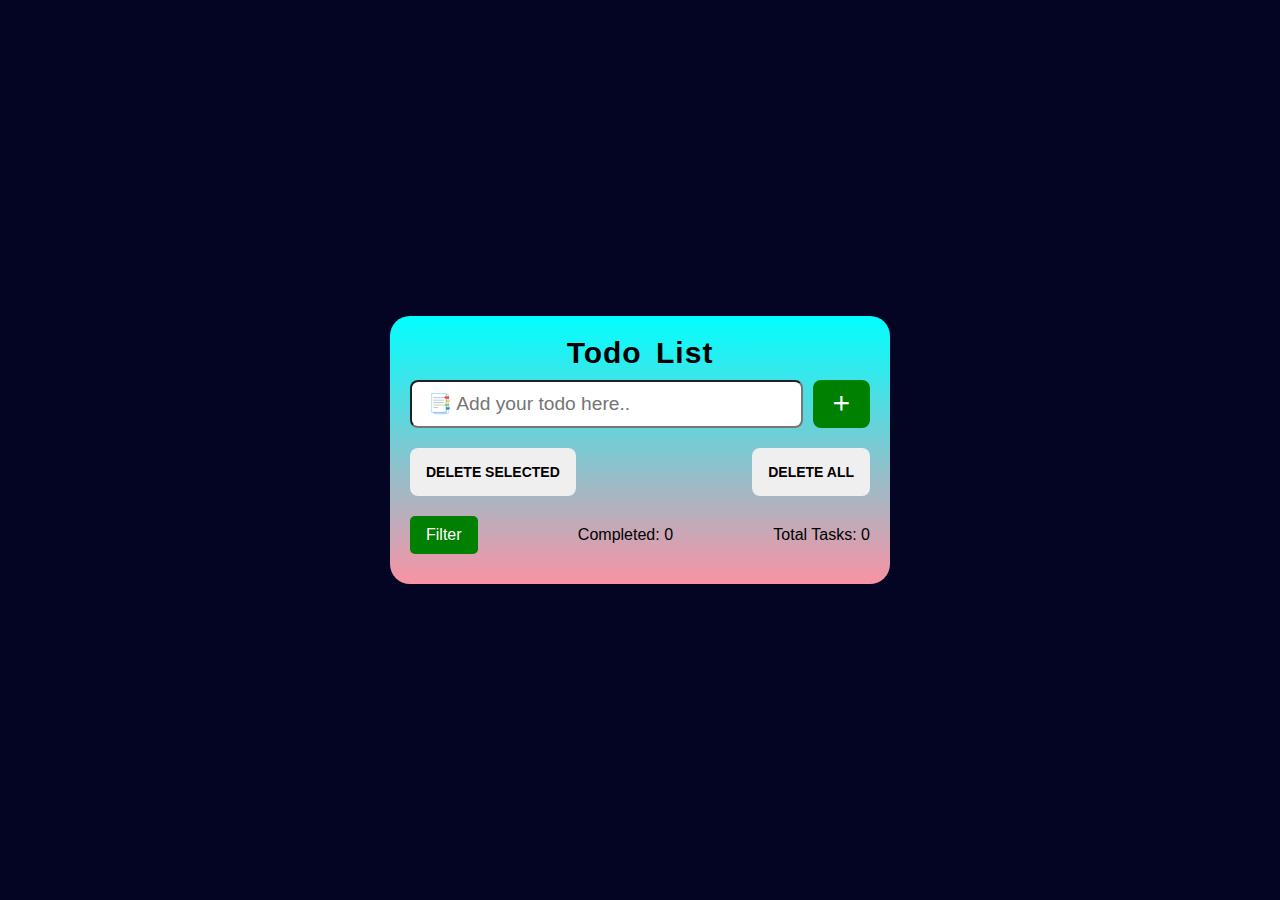
<file: to do task/index.html>
<!DOCTYPE html>
<html lang="en" data-theme="bumblebee">

<head>
    <meta charset="UTF-8">
    <meta http-equiv="X-UA-Compatible" content="IE=edge">
    <meta name="viewport" content="width=device-width, initial-scale=1.0">
    <!-- css -->
    <link rel="stylesheet" href="style.css">
    <!--Icons-->
    <link href='https://unpkg.com/boxicons@2.1.2/css/boxicons.min.css' rel='stylesheet'>
    <link rel="icon" type="image/x-icon" href="to do.png">

    <title>Todolist</title>
</head>

<body>

    <!-- main todo container -->
    <div class="container">
        <!-- header that has input and add button -->
        <header>
            <h1>Todo List</h1>

            <div class="input-section">
                <input id="todo-input" type="text" placeholder="📑 Add your todo here.."
                    class="input w-full max-w-xs" />
                <button id="add-button" class="btn btn-add ">
                    <i class="bx bx-plus bx-sm"></i>
                </button>
            </div>
        </header>

        <!-- delete buttons -->

        <div class="todos-filter">

            <button id="delete-selected" class="btn btn-ghost delete-selected-btn">
                Delete Selected
            </button>
            <button id="delete-all" class="btn btn-ghost delete-all-btn">
                Delete All
            </button>
        </div>


        <!-- this is the dynamic content which dds ups all the todos -->
        <ul id="all-todos" class="todos-list">

        </ul>


        <!-- dropdown throgh which we can apply filters -->
        <div class="filters">
            <div class="dropdown">
                <button class="dropbtn">Filter</button>
                <div class="dropdown-content">
                    <a href="#" id="all">All</a>
                    <a href="#" id="rem">Pending</a>
                    <a href="#" id="com">Completed</a>
                </div>
            </div>

            <!-- value showing completed task and all -->
            <div class="completed-task">
                <p>Completed: <span id="c-count">0</span></p>
            </div>
            <div class="remaining-task">
                <p>Total Tasks: <span id="r-count">0</span></p>
            </div>
        </div>
    </div>

    <!-- JS -->
    <script src="index.js"></script>

</body>

</html>
</file>
<file: to do task/style.css>
@import url('https://fonts.googleapis.com/css2?family=Poppins:wght@200;300;400;500;600;800;900&display=swap');

/* for whole documents */
* {
    margin: 0;
    padding: 0;
    box-sizing: border-box;
    font-family:'Franklin Gothic Medium', 'Arial Narrow', Arial, sans-serif;
}

/* for hide scroll bar */
::-webkit-scrollbar {
    display: none;
}

body{
    position: relative;
    height: 100vh;
    display: flex;
    justify-content: center;
    align-items: center;
    background-color: rgb(4, 4, 35);
}



.container {
    display: flex;
    align-items: center;
    justify-content: center;
    flex-direction: column;
    margin: 0 400px;
    min-width: 500px;
    max-width: 1000px;
    background-image: linear-gradient(aqua, rgb(249, 146, 164));
    border-radius: 20px;
    padding: 20px;
}
/* header */

.container header {
    display: flex;
    justify-content: center;
    align-items: center;
    flex-direction: column;
    width: 100%;
    margin-bottom: 20px;
}

header h1 {
    font-size: 30px;
    font-weight: bolder;
    margin-bottom: 10px;
    letter-spacing: 1px;
    word-spacing: 5px;
}


/* input-section */

header .input-section {
    width: 100%;
    display: flex;
    flex-direction: row;
    justify-content: space-between;
    align-items: center;
    width: 100%;
    height: 100%;
}

.input-section input {
    margin-right: 10px;
    max-width: 100%;
}
.max-w-xs {
    max-width: 20rem;
}
.w-full {
    width: 100%;
}

.input {
    border-radius: 0.5rem;
    height: 3rem;
    border-width: 2px black solid;
    flex-shrink: 1;
    padding: 0rem 1rem;
    font-size: 1.2rem;
    line-height: 2;
}

/* todofilters */

.todos-filter, .filters {
    display: flex;
    justify-content: space-between;
    align-items: center;
    width: 100%;
    height: 100%;
    margin-bottom: 10px;
}
.filters {
  margin-top: 10px;
}


.todos-list {
    display: flex;
    flex-direction: column;
    justify-content: space-between;
    align-items: center;
    min-height: 100%;
    max-height: 54vh;
    overflow-y: scroll;
    width: 100%;
}

.todos-list .todo-item{
    display: flex;
    flex-direction: row;
    justify-content: space-between;
    align-items: center;
    padding: 10px;
    width: 100%;
}

.todo-item{
      background-color: wheat;
      border-radius: 12px;
      margin-bottom: 5px;
}

.todo-item p{
    margin-right: 10px;
    font-size: 1.4rem;
}

.todo-item .todo-actions {
    display: flex;
    flex-direction: row;
    align-items: center;
    justify-content: end;
    width: 100%;
    height: 100%;
}

.todo-actions button:not(:last-child){
    margin-right: 10px;
}

.di, .ci{
    pointer-events: none;
}


.line{
    text-decoration: line-through;
}


/*buttons styling*/
.btn{
    cursor: pointer;
    user-select: none;
    border: none;
    outline: none;
    text-align: center;
    border-radius: 0.5rem;
    height: 3rem;
    min-height: 3rem;
    text-transform: uppercase;
    border-width:1px;
    animation: button-pop var(--animation-btn,.25s)ease-in-out;
    flex-wrap: wrap;
    flex-shrink: 0;
    justify-content: center;
    align-items: center;
    padding-left: 1rem;
    padding-right: 1rem;
    font-size: .875rem;
    font-weight: 600;
    line-height: 1em;
    text-decoration-line: none;
    transition: .2s all cubic-bezier(.4,0,.2,1);
    display: inline-flex;
}

.btn:hover{
    background-color: rgb(108, 109, 110);
    color: white;
}


.btn-add{
    background-color: green;
    color: white
}
.btn-add:hover{
    background-color: white;
    color:rgb(255, 221, 0);
}

.btn-success{
    opacity: 1;
    background-color:rgb(50, 177, 50);
    color: white
}

.btn-success:hover{
    background-color: white;
    color:rgb(50, 177, 50);
}

.btn-error{
    opacity: 1;
    background-color:rgb(246, 77, 4);
    color: white
}
.btn-error:hover{
    background-color: white;
    color:rgb(246, 77, 4);
}
/*
dropdown*/
.dropbtn {
    background-color: green;
    color: white;
    padding: 10px 16px;
    font-size: 16px;
    border: none;
    cursor: pointer;
    border-radius: 5px;
  }
  
  .dropdown {
    position: relative;
    display: inline-block;
  }
  
  .dropdown-content {
    display: none;
    position: absolute;
    background-color: #f9f9f9;
    min-width: 160px;
    box-shadow: 0px 8px 16px 0px rgba(0,0,0,0.2);
    z-index: 1;
  }
  
  .dropdown-content a {
    color: black;
    padding: 12px 16px;
    text-decoration: none;
    display: block;
  }
  
  .dropdown-content a:hover {background-color: #f1f1f1}
  
  .dropdown:hover .dropdown-content {
    display: block;
  }
  
  .dropdown:hover .dropbtn {
    background-color: white;
    color: yellowgreen;
  }



/* Responsive */
@media only screen and (max-width: 530px) {
    .container {
        margin: 0 20px;
        max-width: 96%;
        min-width: 96%;
    }
}
</file>
